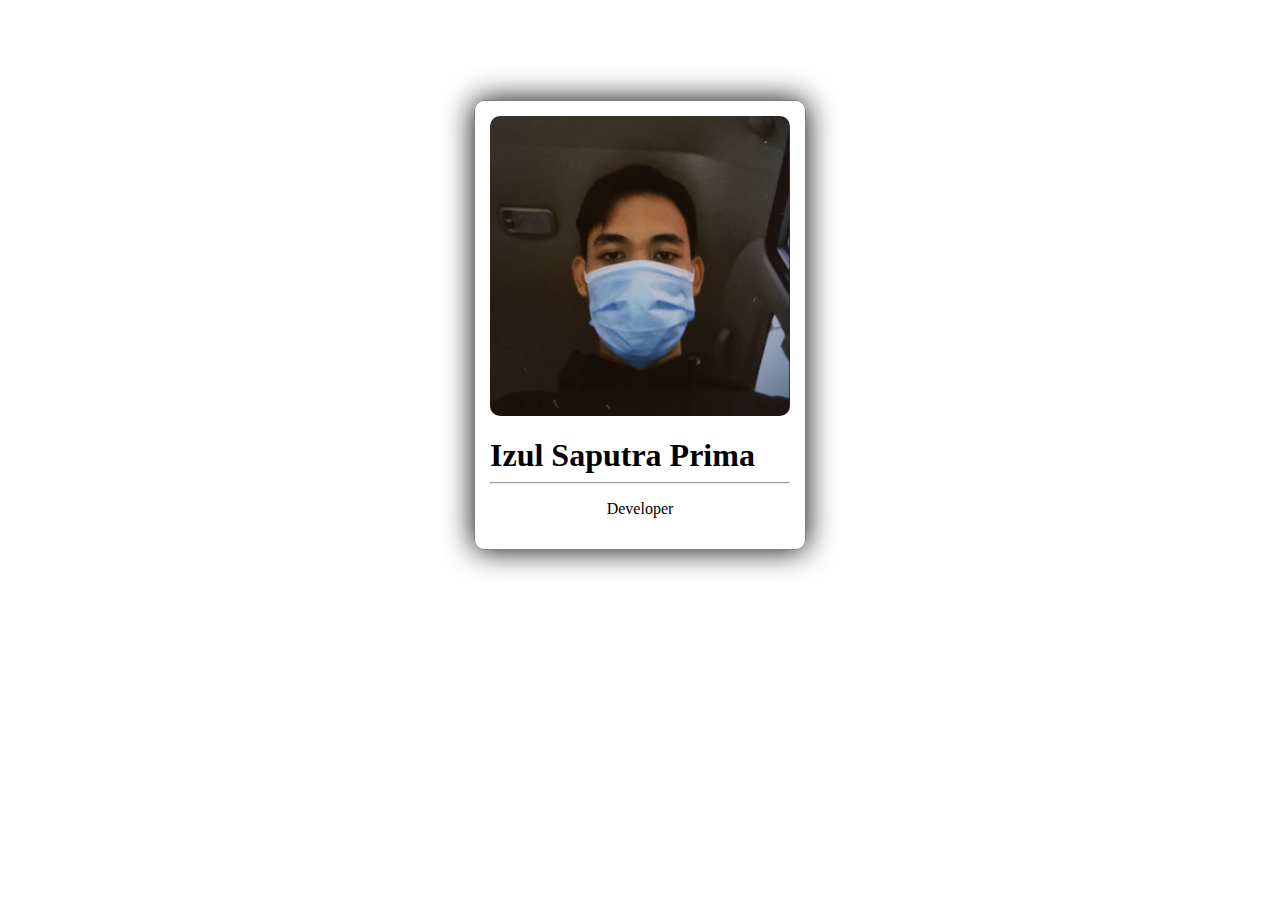
<file: Creating Card/index.html>
<html>

<head>
    <title>Creating Card</title>

 <body>
    <div style="
        border: 1px solid gray;
        width: 300px;
        padding: 15px;
        border-radius: 10px;
        box-shadow: 0px 0px 30px rgb(7, 6, 6);
        margin: auto;
        margin-top: 100px;">
        <img src="assets/images/Izul.jpg" style="width: 100% ; border-radius: 10px;" />
        <h1 style="margin-bottom: 0px">Izul Saputra Prima</h1>
        <hr><p align="center">Developer</p>
    </div>
 </body>
    
</head>

</html>
</file>
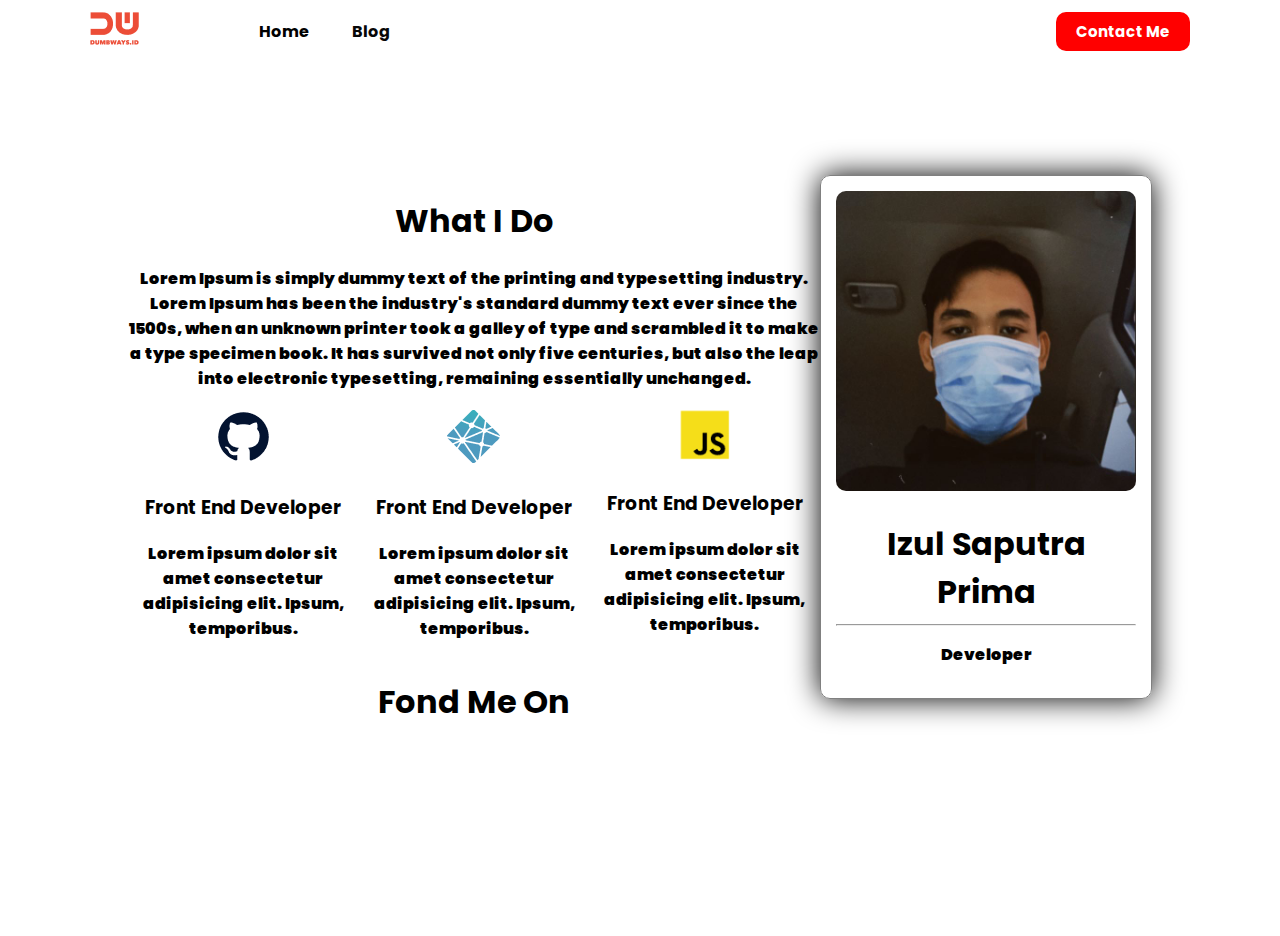
<file: Form-And-Navbar/index.html>
<!DOCTYPE html>
<html lang="en">

<head>
    <link rel="stylesheet" href="https://cdnjs.cloudflare.com/ajax/libs/font-awesome/6.1.1/css/all.min.css" integrity="sha512-KfkfwYDsLkIlwQp6LFnl8zNdLGxu9YAA1QvwINks4PhcElQSvqcyVLLD9aMhXd13uQjoXtEKNosOWaZqXgel0g==" crossorigin="anonymous" referrerpolicy="no-referrer" />
    <link rel="stylesheet" href="assets/css/style.css">
    <title>Creating Card</title>
</head> 

 <body>
    <nav>
        <div class="left-side">
            <a href="index.html">
                <img src="assets/images/Dumbways.png" alt="">
            </a>
            <ul>
                <li>
                    <a class="active" href="index.html">Home</a>
                </li>
                <li>
                    <a href="#">Blog</a>
                </li>
            </ul>
        </div>
        
        <div class="right-side">
            <a href="Contact.me.html">Contact Me</a>
        </div>


    </nav>


    <div class="personal">
        <div class="container-content">
            <div class="left" align="center">
                <h1>What I Do</h1>
                <p>
                    Lorem Ipsum is simply dummy text of the printing and typesetting industry. Lorem Ipsum has been the
                    industry's standard dummy text ever since the 1500s, when an unknown printer took a galley of type
                    and scrambled it to make a type specimen book. It has survived not only five centuries, but also the
                    leap into electronic typesetting, remaining essentially unchanged.
                </p>

                <div class="skills">
                    <div>
                        <img src="assets/images/git.png" alt="">
                        <h3>Front End Developer</h3>
                        <p>
                            Lorem ipsum dolor sit amet consectetur 
                            adipisicing elit. Ipsum, temporibus.
                        </p>
                    </div>

                    <div>
                        <img src="assets/images/deploy.png" alt="">
                        <h3>Front End Developer</h3>
                        <p>
                            Lorem ipsum dolor sit amet consectetur 
                            adipisicing elit. Ipsum, temporibus.
                        </p>
                    </div>
                    <div>
                        <img src="assets/images/js.png" alt="">
                        <h3>Front End Developer</h3>
                        <p>
                            Lorem ipsum dolor sit amet consectetur 
                            adipisicing elit. Ipsum, temporibus.
                        </p>
                    </div>
                </div>
                <div class="sosmed">
                    <h1>Fond Me On</h1>
                    <i class="fa-brands fa-twitter"></i>
                    <i class="fa-brands fa-facebook"></i>
                    <i class="fa-brands fa-instagram"></i>
                    <i class="fa-brands fa-line"></i>
                    <i class="fa-brands fa-telegram"></i>
                    <i class="fa-brands fa-whatsapp"></i>                
                </div>
            </div>
            <div class="right">
                <div style="
                border: 1px solid gray;
                width: 300px;
                padding: 15px;
                border-radius: 10px;
                box-shadow: 0px 0px 30px rgb(0, 0, 0);
                margin: auto;
                ">
                <img src="assets/images/Izul.jpg" style="width: 100% ; border-radius: 10px;" />
                <h1 style="margin-bottom: 0px" align="center">Izul Saputra Prima</h1>
                <b><hr><p align="center">Developer</p>
                </div>
            </div>
        </div>
    </div>

 </body> 

</html>
</file>
<file: Form-And-Navbar/assets/css/style.css>
@import url('https://fonts.googleapis.com/css2?family=Poppins:wght@100&display=swap');

body{
    margin: 0;
    font-family: 'Poppins', sans-serif;
    font-weight: 900;
}

nav {
    background-color: white;
    height: 7vh;
    display: flex;
}

nav div {
    display: flex;
    align-items: center;
} 

nav .left-side {
    flex: 50%;
    padding-left: 90px;
}

nav .right-side {
    flex: 50%;
    justify-content: flex-end;
    padding-right: 90px;
}

nav ul {
    list-style: none;
    margin-left: 40px;
}
nav ul li{
    display: inline;
    margin-left: 40px;
}

nav ul li a{
    color: rgb(7, 7, 7);
    text-decoration: none;
    font-weight: 700;
}
nav ul li a.active{
    color: rgb(0, 0, 0);
    font-weight: 700;
    
}
nav .right-side a{
    text-decoration: none;
    font-weight: 700;
    font-size: 15px;
    color: white;
    background-color: red;
    padding: 8px 20px;
    border-radius: 10px;
    cursor: pointer;
}
.personal {
    height: 97vh;
    align-items: center;
    display: flex;
    justify-content: center;
    flex-direction: row-reverse;
}
.container-content{
    padding: 10px;
    width: 80%;
    display: flex;
}
.container-content .left{
    flex: 90%;
}

.container-content .right{
    flex: 10%;
}
.container-content .skills{
    display: flex;
}
.container-content .sosmed i{
    font-size: 50px;
    margin-left: 20px;
}
</file>
